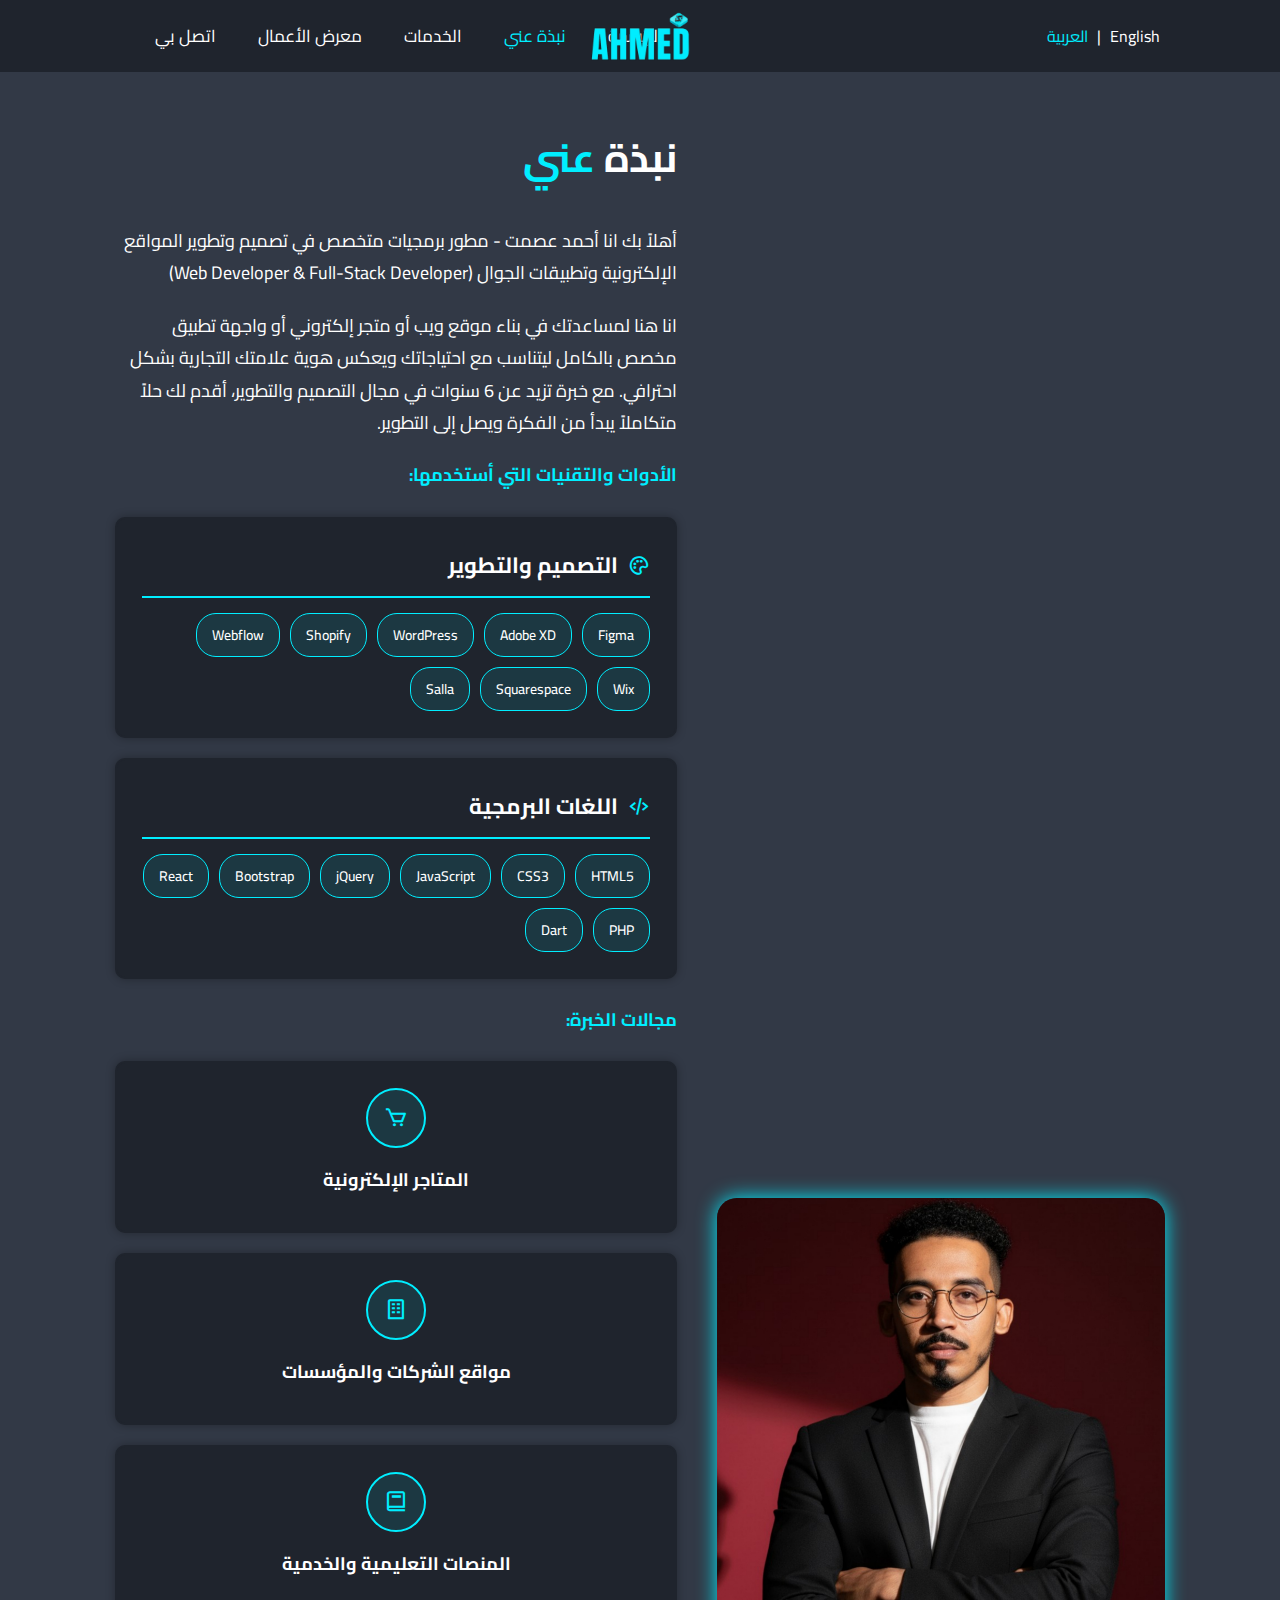
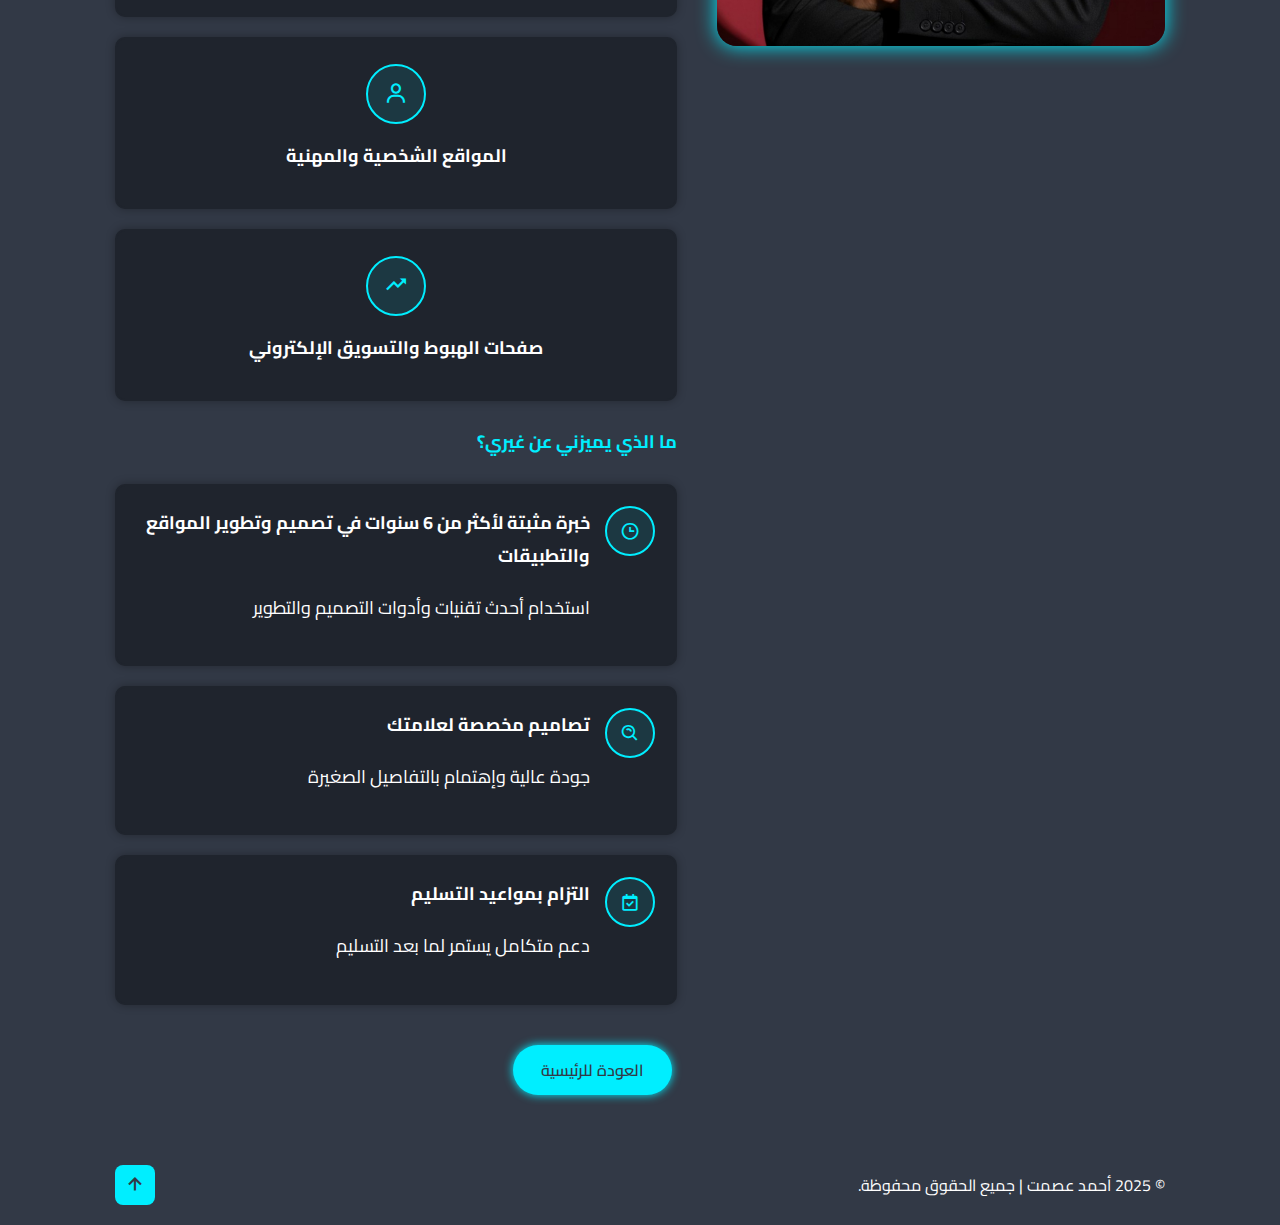
<file: about 1.html>
<!DOCTYPE html>
<html lang="ar" dir="rtl">
<head>
  <meta charset="UTF-8">
  <meta name="viewport" content="width=device-width, initial-scale=1.0">
  <title>نبذة عني - أحمد عصمت</title>
  <link href="https://unpkg.com/boxicons@2.1.4/css/boxicons.min.css" rel="stylesheet">
  <!-- إضافة خط Cairo -->
  <link href="https://fonts.googleapis.com/css2?family=Cairo:wght@300;400;500;600;700;800&display=swap" rel="stylesheet">
  <style>
    /* ====== متغيرات الألوان والخطوط ====== */
    :root {
      --bg-color: #1f242d;
      --second-bg-color: #323946;
      --text-color: #fff;
      --main-color: #0ef;
    }
    
    * {
      margin: 0;
      padding: 0;
      box-sizing: border-box;
      text-decoration: none;
      border: none;
      outline: none;
      scroll-behavior: smooth;
      font-family: 'Cairo', sans-serif;
    }
    
    html {
      font-size: 62.5%;
      overflow-x: hidden;
    }
    
    body {
      background: var(--bg-color);
      color: var(--text-color);
      direction: rtl; /* تغيير الاتجاه إلى RTL */
    }
    
    section {
      min-height: 100vh;
      padding: 10rem 9% 2rem;
    }
    
    /* ====== Header ====== */
    .header {
      position: fixed;
      top: 0;
      right: 0; /* تغيير من left إلى right */
      width: 100%;
      padding: 2rem 9%;
      background: var(--bg-color);
      display: flex;
      justify-content: space-between;
      align-items: center;
      z-index: 100;
    }
    
    .header.sticky {
      border-bottom: .1rem solid rgba(0, 0, 0, .2);
    }
    
    /* ===== Logo Image ===== */
    .header a.logo {
      display: flex;
      align-items: center;
      position: absolute;
      right: 50%; /* تغيير من left إلى right */
      transform: translateX(50%); /* تعديل التحويل */
    }
    
    .header .logo-img {
      height: 50px;
      width: auto;
      object-fit: contain;
      display: block;
    }
    
    /* ====== زر تبديل اللغة ====== */
    .lang-switch {
      font-size: 1.6rem;
      z-index: 101;
    }
    
    .lang-switch a {
      color: var(--text-color);
      margin: 0 0.5rem;
      transition: color 0.3s;
      text-decoration: none;
    }
    
    .lang-switch a.active-lang {
      color: var(--main-color);
    }
    
    .lang-switch a:hover {
      color: var(--main-color);
    }
    
    /* ====== العناصر على اليسار ====== */
    .nav-right {
      display: flex;
      align-items: center;
      gap: 2rem;
    }
    
    /* زر القائمة للهاتف */
    #menu-icon {
      font-size: 3.6rem;
      color: var(--text-color);
      display: none;
      cursor: pointer;
    }
    
    /* Navbar Links */
    .navbar a {
      font-size: 1.7rem;
      color: var(--text-color);
      margin-left: 4rem; /* تغيير من right إلى left */
      transition: .3s;
    }
    
    .navbar a:hover,
    .navbar a.active {
      color: var(--main-color);
    }
    
    /* ====== About Full ====== */
    .about-full {
      padding-top: 12rem;
      min-height: 100vh;
      display: flex;
      justify-content: center;
      align-items: center;
      gap: 4rem;
      background: var(--second-bg-color);
      flex-wrap: wrap;
    }
    
    .about-full .about-img img {
      width: 35vw;
      max-width: 500px;
      height: auto;
      border-radius: 2rem;
      display: block;
      box-shadow: 0 0 2rem var(--main-color);
      transition: transform 0.4s ease, box-shadow 0.4s ease;
    }
    
    .about-full .about-img img:hover {
      transform: scale(1.05);
      box-shadow: 0 0 3rem var(--main-color);
    }
    
    .about-full .about-content {
      flex: 1 1 40rem;
    }
    
    .about-full .about-content h2 {
      text-align: right; /* تغيير من left إلى right */
      margin-bottom: 3rem;
      font-size: 4rem;
    }
    
    .about-full .about-content p {
      font-size: 1.8rem;
      margin: 2rem 0;
      line-height: 1.8;
      text-align: right; /* تغيير من left إلى right */
    }
    
    .about-full .about-content ul {
      margin: 2rem 0;
      padding-right: 2rem; /* تغيير من left إلى right */
    }
    
    .about-full .about-content li {
      font-size: 1.6rem;
      margin: 1rem 0;
      line-height: 1.6;
      list-style-type: disc;
    }
    
    .about-full .about-content strong {
      color: var(--main-color);
    }
    
    .about-full .btn {
      margin-top: 2rem;
    }
    
    .heading {
      text-align: center;
      font-size: 4.5rem;
    }
    
    span {
      color: var(--main-color);
    }
    
    /* ====== قسم الأدوات واللغات ====== */
    .skills-container {
      display: flex;
      flex-wrap: wrap;
      gap: 20px;
      margin: 25px 0;
    }
    
    .skill-category {
      flex: 1;
      min-width: 300px;
      background: var(--bg-color);
      border-radius: 10px;
      padding: 25px;
      box-shadow: 0 0 1rem rgba(0, 0, 0, 0.3);
      transition: transform 0.3s, box-shadow 0.3s;
      border: .2rem solid var(--bg-color);
    }
    
    .skill-category:hover {
      transform: translateY(-5px);
      box-shadow: 0 0 1.5rem var(--main-color);
      border-color: var(--main-color);
    }
    
    .skill-category h3 {
      color: var(--text-color);
      margin-bottom: 15px;
      padding-bottom: 10px;
      border-bottom: 2px solid var(--main-color);
      display: flex;
      align-items: center;
      gap: 10px;
      font-size: 2.2rem;
    }
    
    .skill-category h3 i {
      color: var(--main-color);
    }
    
    .skills-list {
      display: flex;
      flex-wrap: wrap;
      gap: 10px;
    }
    
    .skill-tag {
      background: rgba(14, 239, 255, 0.1);
      color: var(--text-color);
      padding: 8px 15px;
      border-radius: 20px;
      font-size: 1.4rem;
      font-weight: 500;
      transition: all 0.3s;
      border: 1px solid var(--main-color);
    }
    
    .skill-tag:hover {
      background: var(--main-color);
      color: var(--second-bg-color);
      transform: scale(1.05);
      box-shadow: 0 0 1rem var(--main-color);
    }
    
    /* ====== قسم مجالات الخبرة ====== */
    .expertise-container {
      display: grid;
      grid-template-columns: repeat(auto-fill, minmax(280px, 1fr));
      gap: 20px;
      margin: 25px 0;
    }
    
    .expertise-item {
      background: var(--bg-color);
      border-radius: 10px;
      padding: 25px;
      box-shadow: 0 0 1rem rgba(0, 0, 0, 0.3);
      transition: transform 0.3s, box-shadow 0.3s;
      text-align: center;
      border: .2rem solid var(--bg-color);
    }
    
    .expertise-item:hover {
      transform: translateY(-5px);
      box-shadow: 0 0 1.5rem var(--main-color);
      border-color: var(--main-color);
    }
    
    .expertise-icon {
      width: 60px;
      height: 60px;
      background: rgba(14, 239, 255, 0.1);
      border-radius: 50%;
      display: flex;
      align-items: center;
      justify-content: center;
      margin: 0 auto 15px;
      color: var(--main-color);
      font-size: 24px;
      border: .2rem solid var(--main-color);
    }
    
    .expertise-item h4 {
      color: var(--text-color);
      margin-bottom: 10px;
      font-size: 1.8rem;
    }
    
    /* ====== قسم المميزات ====== */
    .features-container {
      margin: 25px 0;
    }
    
    .feature-item {
      display: flex;
      align-items: flex-start;
      gap: 15px;
      margin-bottom: 20px;
      padding: 20px;
      background: var(--bg-color);
      border-radius: 10px;
      box-shadow: 0 0 1rem rgba(0, 0, 0, 0.3);
      transition: transform 0.3s, box-shadow 0.3s;
      border: .2rem solid var(--bg-color);
    }
    
    .feature-item:hover {
      transform: translateX(-5px); /* تغيير من 5px إلى -5px */
      box-shadow: 0 0 1.5rem var(--main-color);
      border-color: var(--main-color);
    }
    
    .feature-icon {
      width: 50px;
      height: 50px;
      background: rgba(14, 239, 255, 0.1);
      border-radius: 50%;
      display: flex;
      align-items: center;
      justify-content: center;
      color: var(--main-color);
      font-size: 20px;
      flex-shrink: 0;
      border: .2rem solid var(--main-color);
    }
    
    .feature-content h4 {
      color: var(--text-color);
      margin-bottom: 5px;
      font-size: 1.8rem;
    }
    
    .feature-content p {
      font-size: 1.6rem;
    }
    
    /* ====== Buttons ====== */
    .btn {
      display: inline-block;
      padding: 1rem 2.8rem;
      background: var(--main-color);
      border-radius: 4rem;
      box-shadow: 0 0 1rem var(--main-color);
      font-size: 1.6rem;
      color: var(--second-bg-color);
      letter-spacing: .1rem;
      font-weight: 600;
      transition: .5s ease;
      cursor: pointer;
      margin: 0.5rem;
    }
    
    .btn:hover {
      box-shadow: none;
    }
    
    /* ====== Footer ====== */
    .footer {
      display: flex;
      justify-content: space-between;
      align-items: center;
      flex-wrap: wrap;
      padding: 2rem 9%;
      background: var(--second-bg-color);
    }
    
    .footer-text p {
      font-size: 1.6rem;
    }
    
    .footer-iconTop a {
      display: inline-flex;
      justify-content: center;
      align-items: center;
      padding: .8rem;
      background: var(--main-color);
      border-radius: .8rem;
      transition: .5s ease;
    }
    
    .footer-iconTop a:hover {
      box-shadow: 0 0 1rem var(--main-color);
    }
    
    .footer-iconTop a i {
      font-size: 2.4rem;
      color: var(--second-bg-color);
    }
    
    /* ====== Responsive Design ====== */
    @media (max-width: 991px) {
      .header { padding: 2rem 3%; }
      section { padding: 10rem 3% 2rem; }
      .footer { padding: 2rem 3%; }
      .about-full .about-img img {
        width: 90vw;
        max-width: 600px;
      }
      .about-full {
        padding-top: 10rem;
      }
    }
    
    @media (max-width: 768px) {
      #menu-icon {
        display: block;
      }
      
      .navbar {
        position: absolute;
        top: 100%;
        right: 0; /* تغيير من left إلى right */
        width: 100%;
        padding: 1rem 3%;
        background: var(--bg-color);
        border-top: .1rem solid rgba(0, 0, 0, .2);
        display: none;
        flex-direction: column;
        text-align: center;
      }
      
      .navbar.active {
        display: flex;
      }
      
      .navbar a {
        margin: 1rem 0;
        display: block;
        margin-left: 0; /* تغيير من right إلى left */
      }
      
      .header {
        flex-wrap: wrap;
        justify-content: space-between;
        position: relative;
      }
      
      .header a.logo {
        position: static;
        transform: none;
        order: 2;
      }
      
      .nav-right {
        order: 1;
      }
      
      .lang-switch {
        order: 3;
        width: 100%;
        text-align: center;
        margin-top: 1rem;
      }
      
      .about-full {
        padding-top: 8rem;
        flex-direction: column;
        text-align: center;
      }
      
      .about-full .about-content h2 {
        text-align: center;
      }
      
      .about-full .about-content p {
        text-align: right; /* تغيير من left إلى right */
      }
      
      .about-full .about-img img {
        width: 80vw;
        margin-top: 0;
      }
      
      .skills-container {
        flex-direction: column;
      }
      
      .expertise-container {
        grid-template-columns: 1fr;
      }
      
      .footer {
        flex-direction: column;
        gap: 1.5rem;
        text-align: center;
      }
    }
    
    @media (max-width: 450px) {
      .heading { font-size: 3.5rem; }
      .about-full .about-content h2 { font-size: 3rem; }
      .about-full .about-content p { font-size: 1.6rem; }
      .about-full { padding-top: 6rem; }
      
      .header {
        padding: 1rem 3%;
      }
      
      .header .logo-img {
        height: 40px;
      }
    }
  </style>
</head>
<body>
  <!-- نقطة الارتكاز للرابط العلوي -->
  <div id="top"></div>

  <!-- Header -->
  <header class="header">
    <div class="lang-switch">
      <a href="about.html">English</a> |
      <a href="about-ar.html" class="active-lang">العربية</a>
    </div>

    <a href="index.html" class="logo">
      <img src="Black and White Modern Personal Logo_20251103_114315_0000_page-0001_edit_80067128761219.png" alt="Ahmed Esmat Logo" class="logo-img">
    </a>

    <div class="nav-right">
      <i class='bx bx-menu' id="menu-icon"></i>
      <nav class="navbar" id="navbar">
        <a href="index.html#home">الرئيسية</a>
        <a href="index.html#about" class="active">نبذة عني</a>
        <a href="index.html#services">الخدمات</a>
        <a href="index.html#portfolio">معرض الأعمال</a>
        <a href="index.html#contact">اتصل بي</a>
      </nav>
    </div>
  </header>

  <!-- About Section -->
<section class="about-full">
  <div class="about-img">
    <img src="Picsart_25-11-17_21-14-37-565.jpg" alt="Ahmed Esmat">
  </div>
  <div class="about-content">
    <h2 class="heading">نبذة <span>عني</span></h2>
    <p>أهلاً بك انا أحمد عصمت - مطور برمجيات متخصص في تصميم وتطوير المواقع الإلكترونية وتطبيقات الجوال (Web Developer & Full-Stack Developer)</p>
    <p>انا هنا لمساعدتك في بناء موقع ويب أو متجر إلكتروني أو واجهة تطبيق مخصص بالكامل ليتناسب مع احتياجاتك ويعكس هوية علامتك التجارية بشكل احترافي. مع خبرة تزيد عن 6 سنوات في مجال التصميم والتطوير، أقدم لك حلاً متكاملاً يبدأ من الفكرة ويصل إلى التطوير.</p>
    </p>

      <!-- قسم الأدوات واللغات البرمجية -->
      <p><strong>الأدوات والتقنيات التي أستخدمها:</strong></p>
      <div class="skills-container">
        <div class="skill-category">
          <h3><i class='bx bx-palette'></i> التصميم والتطوير</h3>
          <div class="skills-list">
            <span class="skill-tag">Figma</span>
            <span class="skill-tag">Adobe XD</span>
            <span class="skill-tag">WordPress</span>
            <span class="skill-tag">Shopify</span>
            <span class="skill-tag">Webflow</span>
            <span class="skill-tag">Wix</span>
            <span class="skill-tag">Squarespace</span>
            <span class="skill-tag">Salla</span>
          </div>
        </div>
        
        <div class="skill-category">
          <h3><i class='bx bx-code-alt'></i> اللغات البرمجية</h3>
          <div class="skills-list">
            <span class="skill-tag">HTML5</span>
            <span class="skill-tag">CSS3</span>
            <span class="skill-tag">JavaScript</span>
            <span class="skill-tag">jQuery</span>
            <span class="skill-tag">Bootstrap</span>
            <span class="skill-tag">React</span>
            <span class="skill-tag">PHP</span>
            <span class="skill-tag">Dart</span>
          </div>
        </div>
      </div>

      <!-- قسم مجالات الخبرة -->
      <p><strong>مجالات الخبرة:</strong></p>
      <div class="expertise-container">
        <div class="expertise-item">
          <div class="expertise-icon">
            <i class='bx bx-cart'></i>
          </div>
          <h4>المتاجر الإلكترونية</h4>
        </div>
        
        <div class="expertise-item">
          <div class="expertise-icon">
            <i class='bx bx-building'></i>
          </div>
          <h4>مواقع الشركات والمؤسسات</h4>
        </div>
        
        <div class="expertise-item">
          <div class="expertise-icon">
            <i class='bx bx-book'></i>
          </div>
          <h4>المنصات التعليمية والخدمية</h4>
        </div>
        
        <div class="expertise-item">
          <div class="expertise-icon">
            <i class='bx bx-user'></i>
          </div>
          <h4>المواقع الشخصية والمهنية</h4>
        </div>
        
        <div class="expertise-item">
          <div class="expertise-icon">
            <i class='bx bx-trending-up'></i>
          </div>
          <h4>صفحات الهبوط والتسويق الإلكتروني</h4>
        </div>
      </div>

      <!-- قسم المميزات -->
      <p><strong>ما الذي يميزني عن غيري؟</strong></p>
      <div class="features-container">
        <div class="feature-item">
          <div class="feature-icon">
            <i class='bx bx-time'></i>
          </div>
          <div class="feature-content">
            <h4>خبرة مثبتة لأكثر من 6 سنوات في تصميم وتطوير المواقع والتطبيقات</h4>
            <p>استخدام أحدث تقنيات وأدوات التصميم والتطوير</p>
          </div>
        </div>
        
        <div class="feature-item">
          <div class="feature-icon">
            <i class='bx bx-search-alt'></i>
          </div>
          <div class="feature-content">
            <h4>تصاميم مخصصة لعلامتك</h4>
            <p>جودة عالية وإهتمام بالتفاصيل الصغيرة</p>
          </div>
        </div>
        
        <div class="feature-item">
          <div class="feature-icon">
            <i class='bx bx-calendar-check'></i>
          </div>
          <div class="feature-content">
            <h4>التزام بمواعيد التسليم</h4>
            <p>دعم متكامل يستمر لما بعد التسليم</p>
          </div>
        </div>

      <a href="index.html" class="btn">العودة للرئيسية</a>
    </div>
  </section>

  <footer class="footer">
    <div class="footer-text">
      <p>© 2025 أحمد عصمت | جميع الحقوق محفوظة.</p>
    </div>
    <div class="footer-iconTop">
      <a href="#top"><i class='bx bx-up-arrow-alt'></i></a>
    </div>
  </footer>

  <script>
    // JavaScript أساسي للقائمة المتحركة
    document.addEventListener('DOMContentLoaded', function() {
      const menuIcon = document.getElementById('menu-icon');
      const navbar = document.getElementById('navbar');
      
      menuIcon.addEventListener('click', function() {
        navbar.classList.toggle('active');
      });
      
      // إغلاق القائمة عند النقر على رابط
      const navLinks = document.querySelectorAll('.navbar a');
      navLinks.forEach(link => {
        link.addEventListener('click', function() {
          navbar.classList.remove('active');
        });
      });
    });
  </script>
</body>
</html>
</file>
